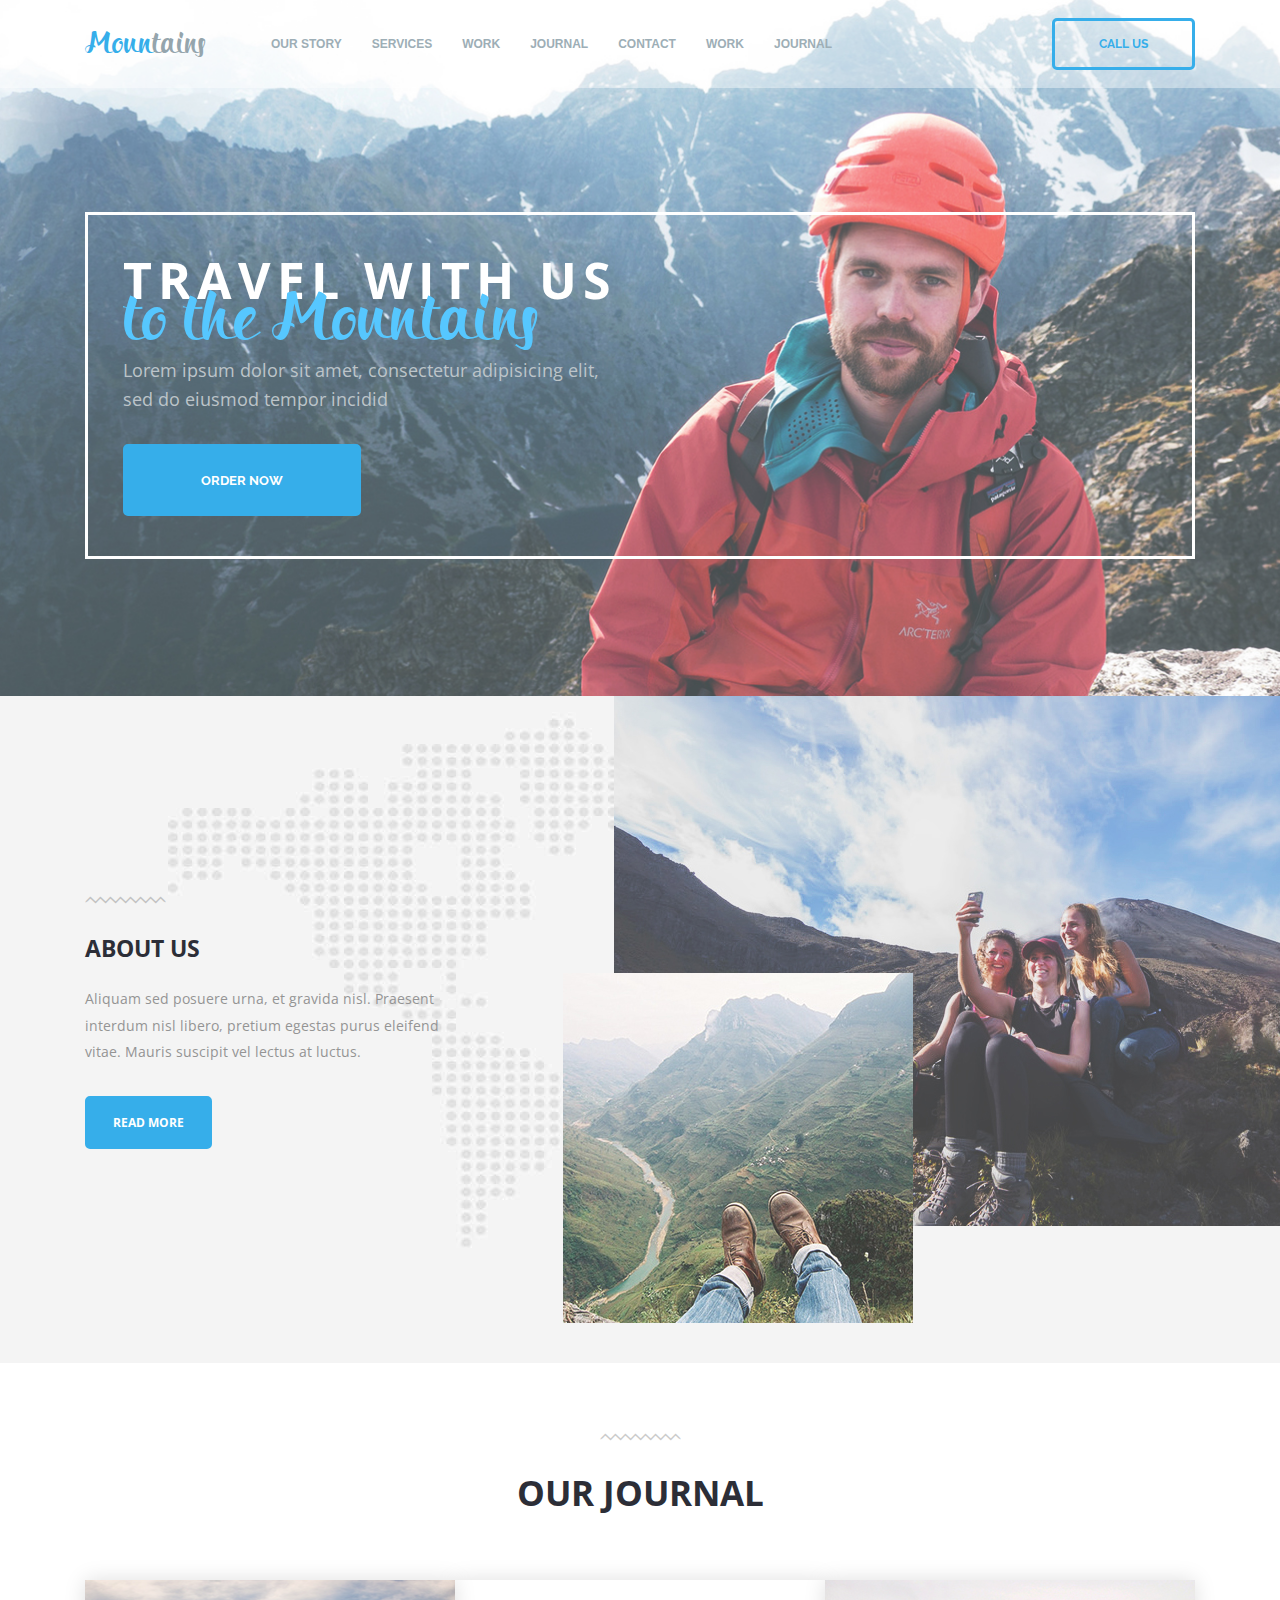
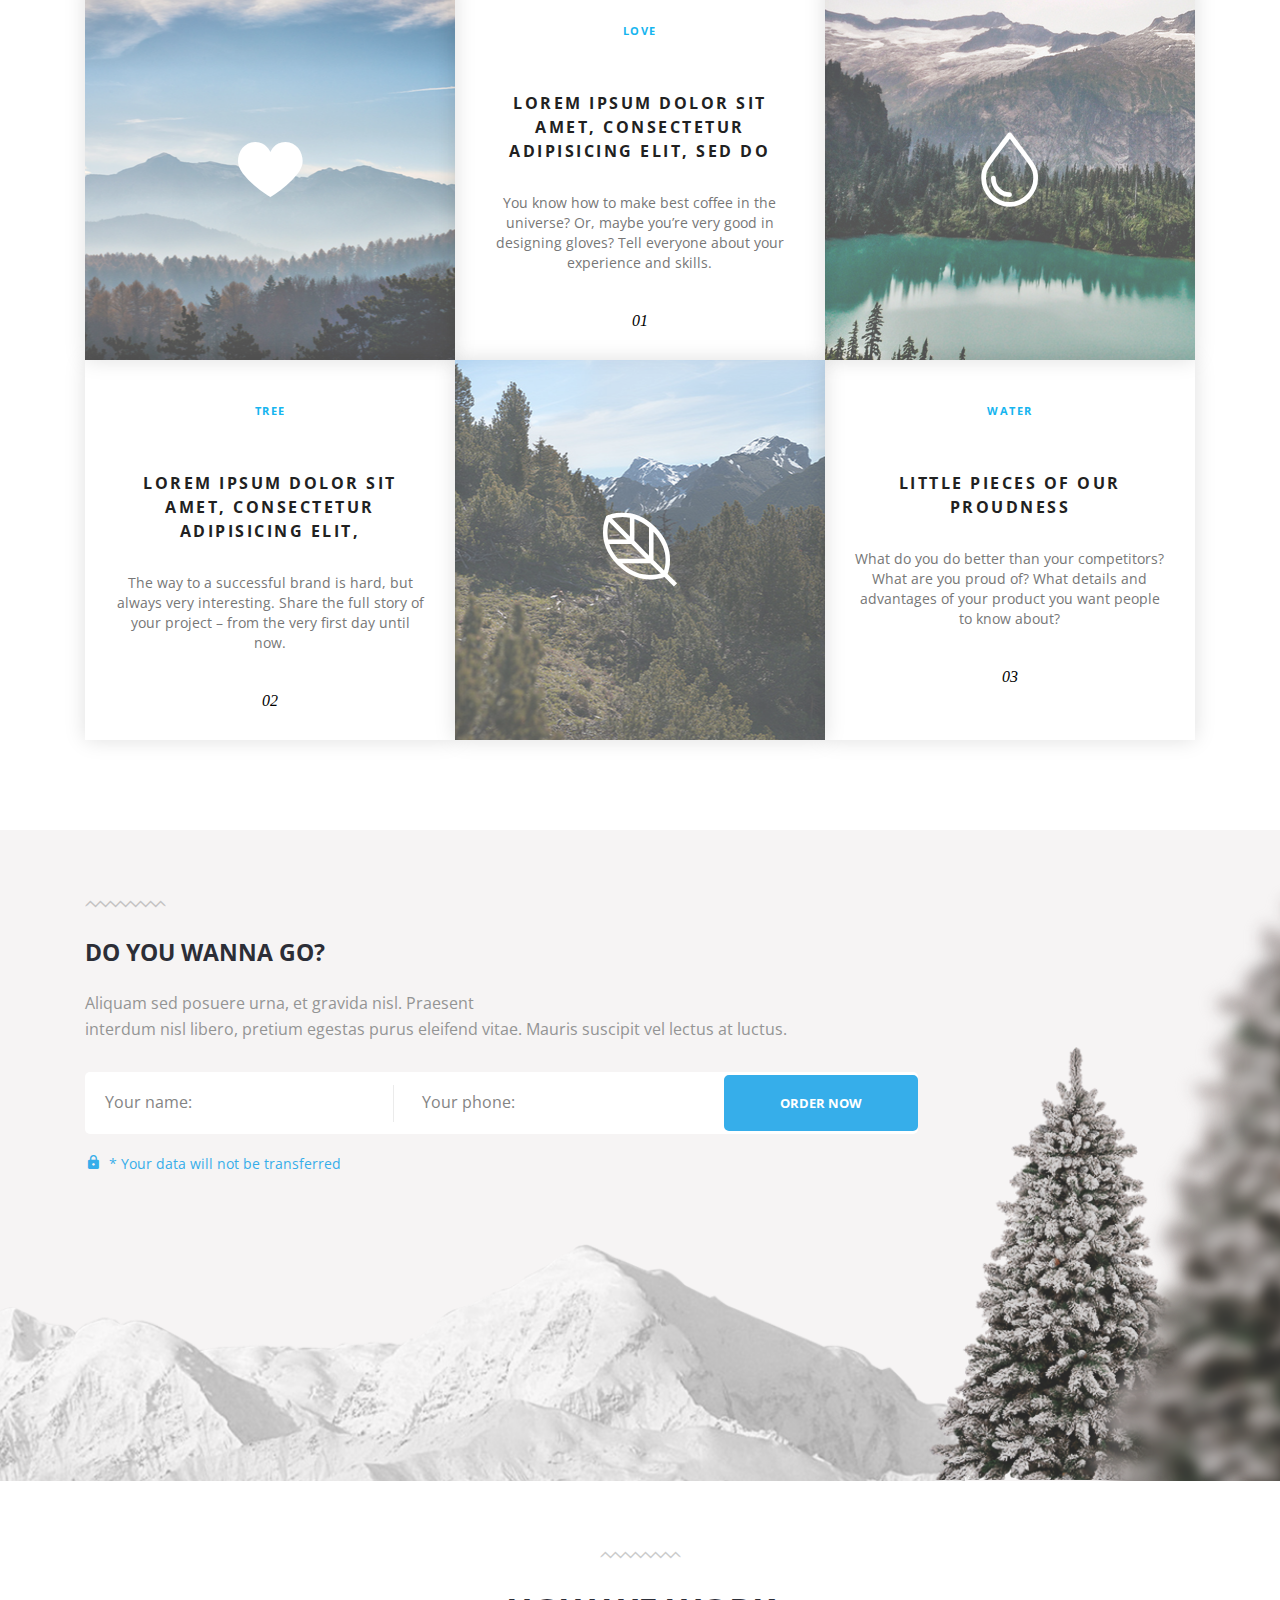
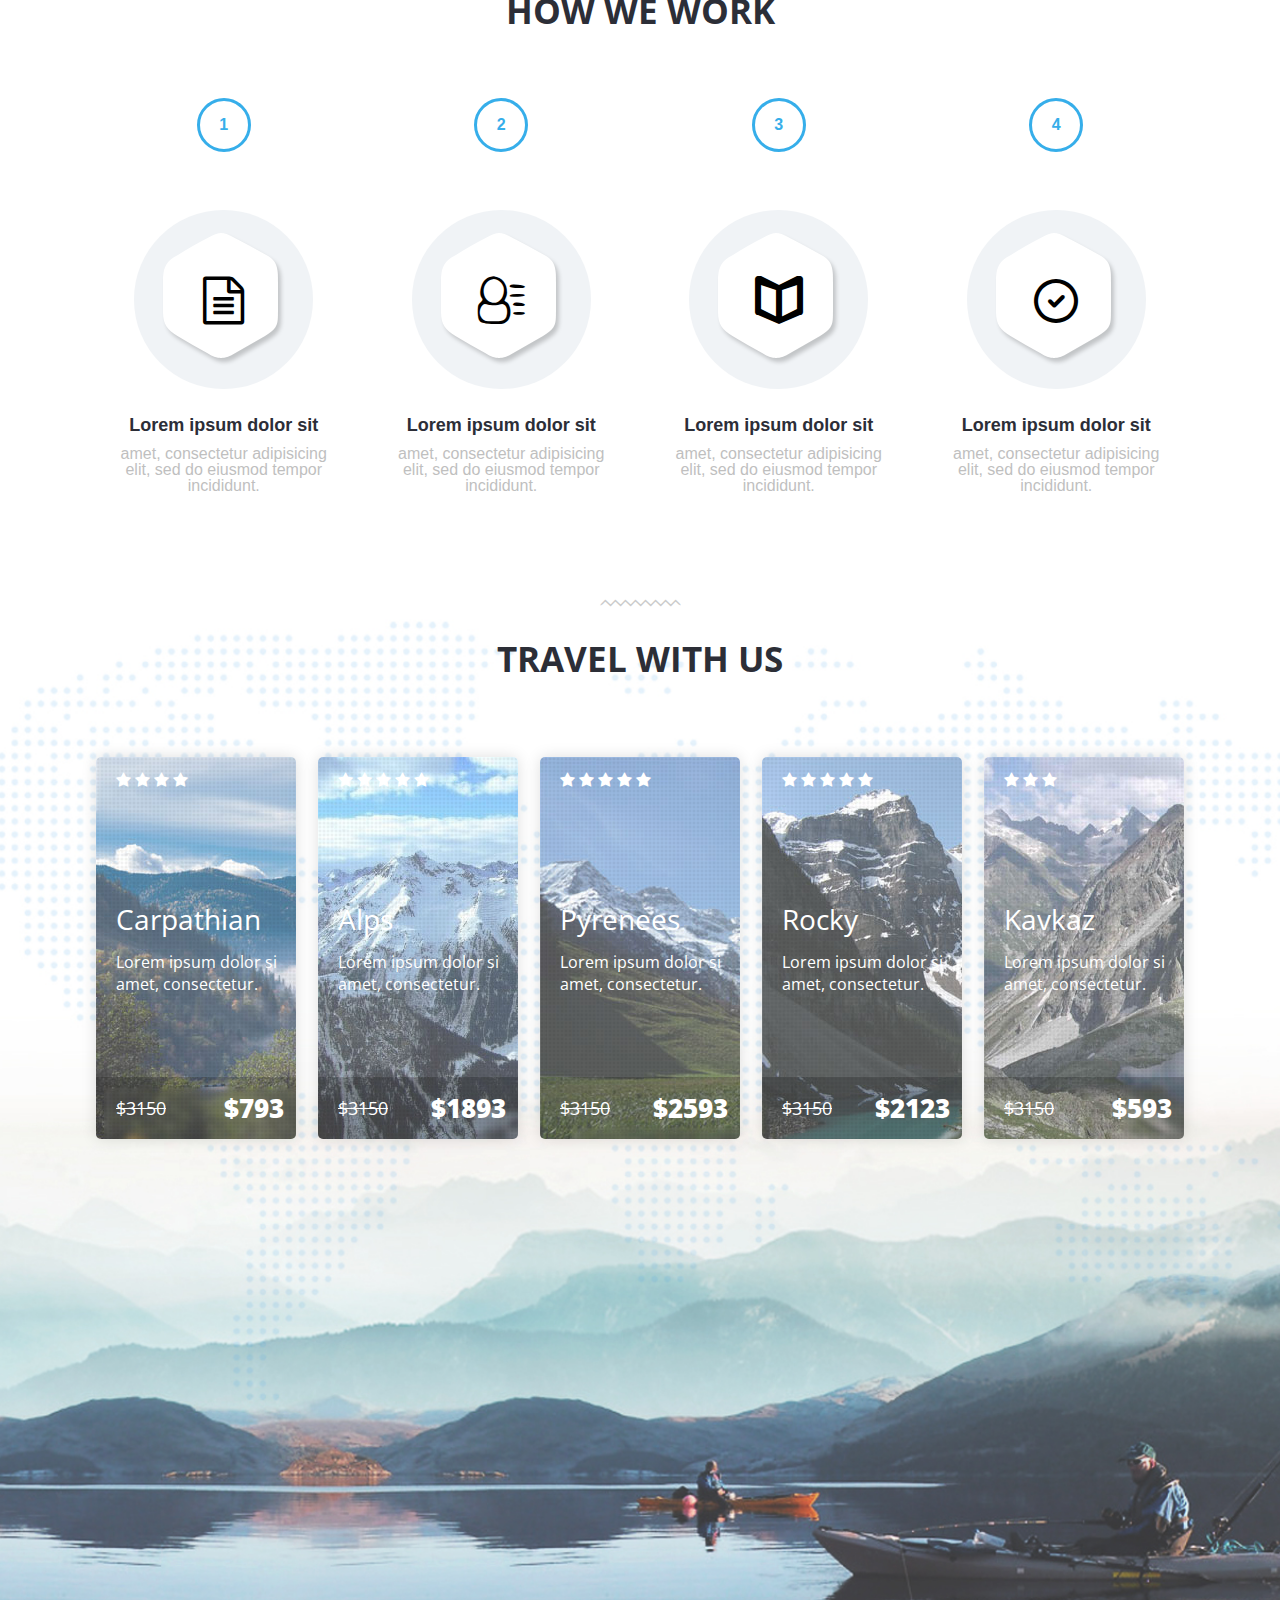
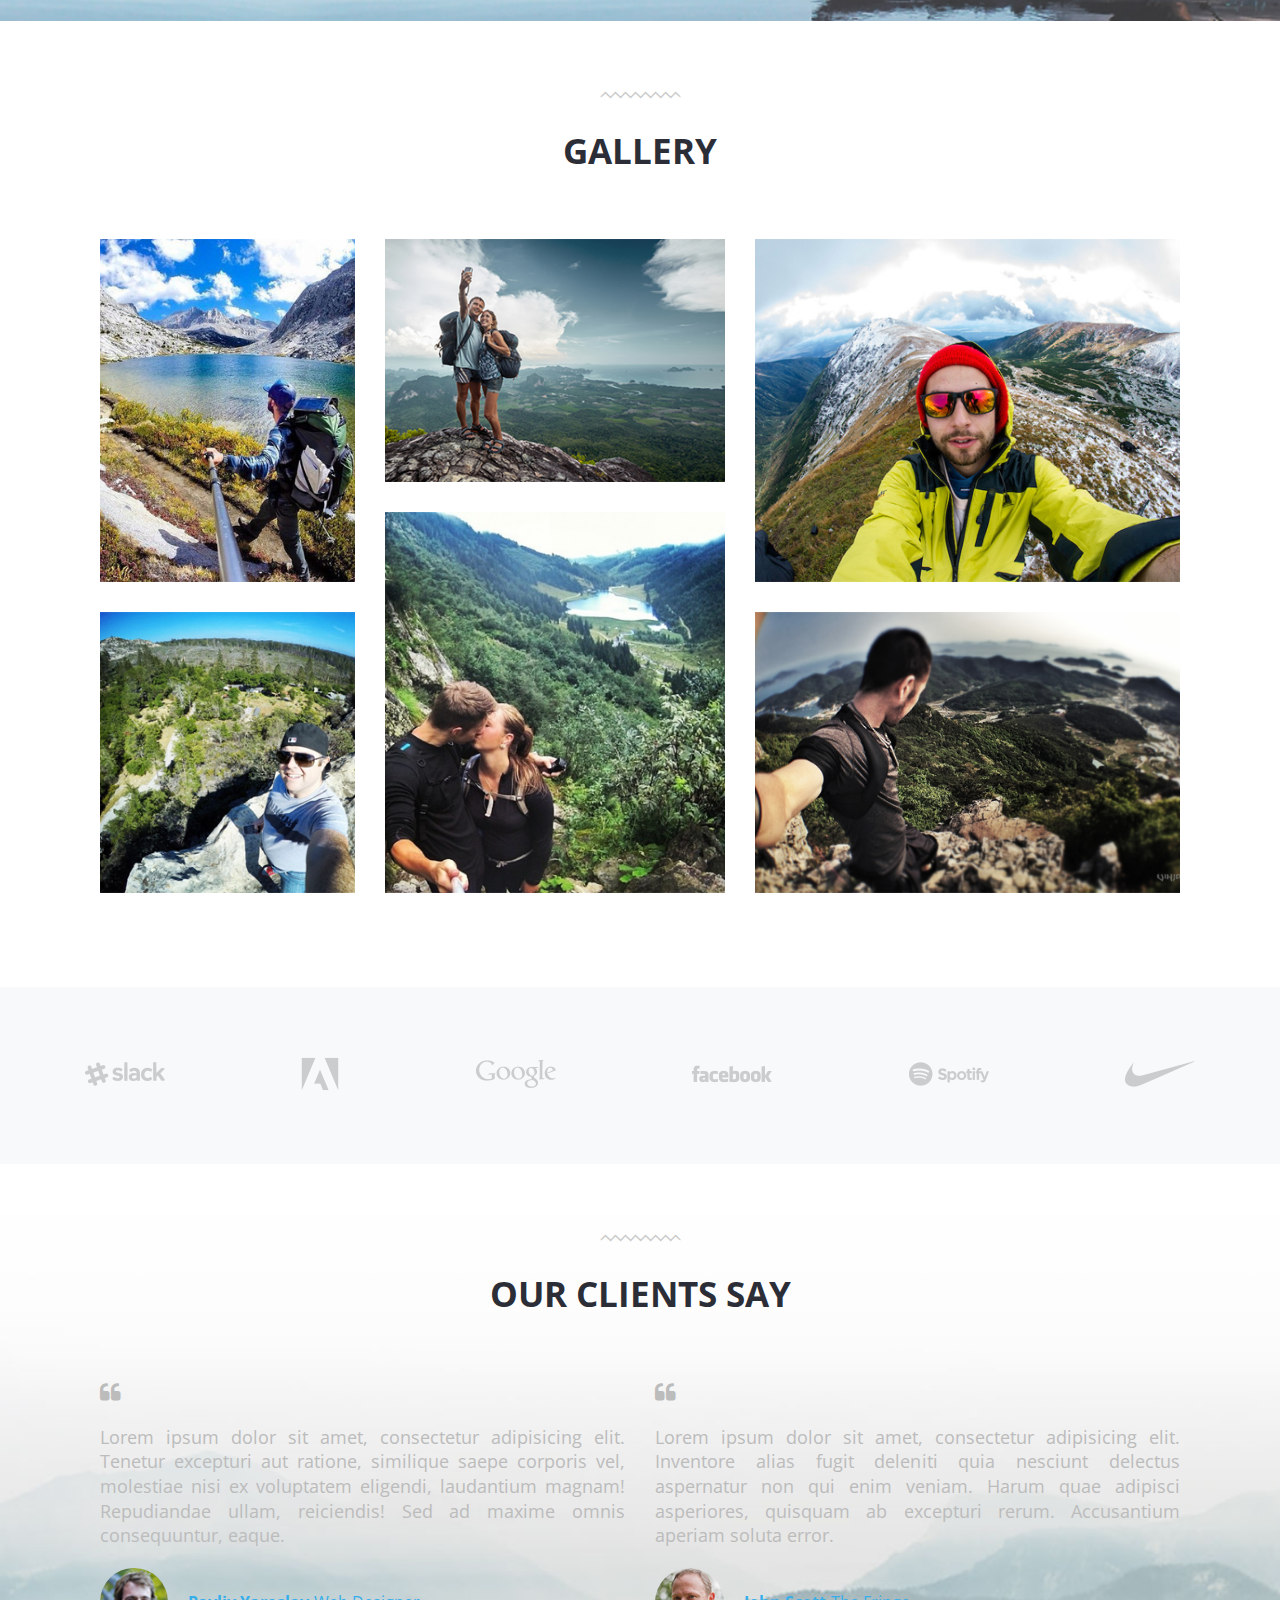
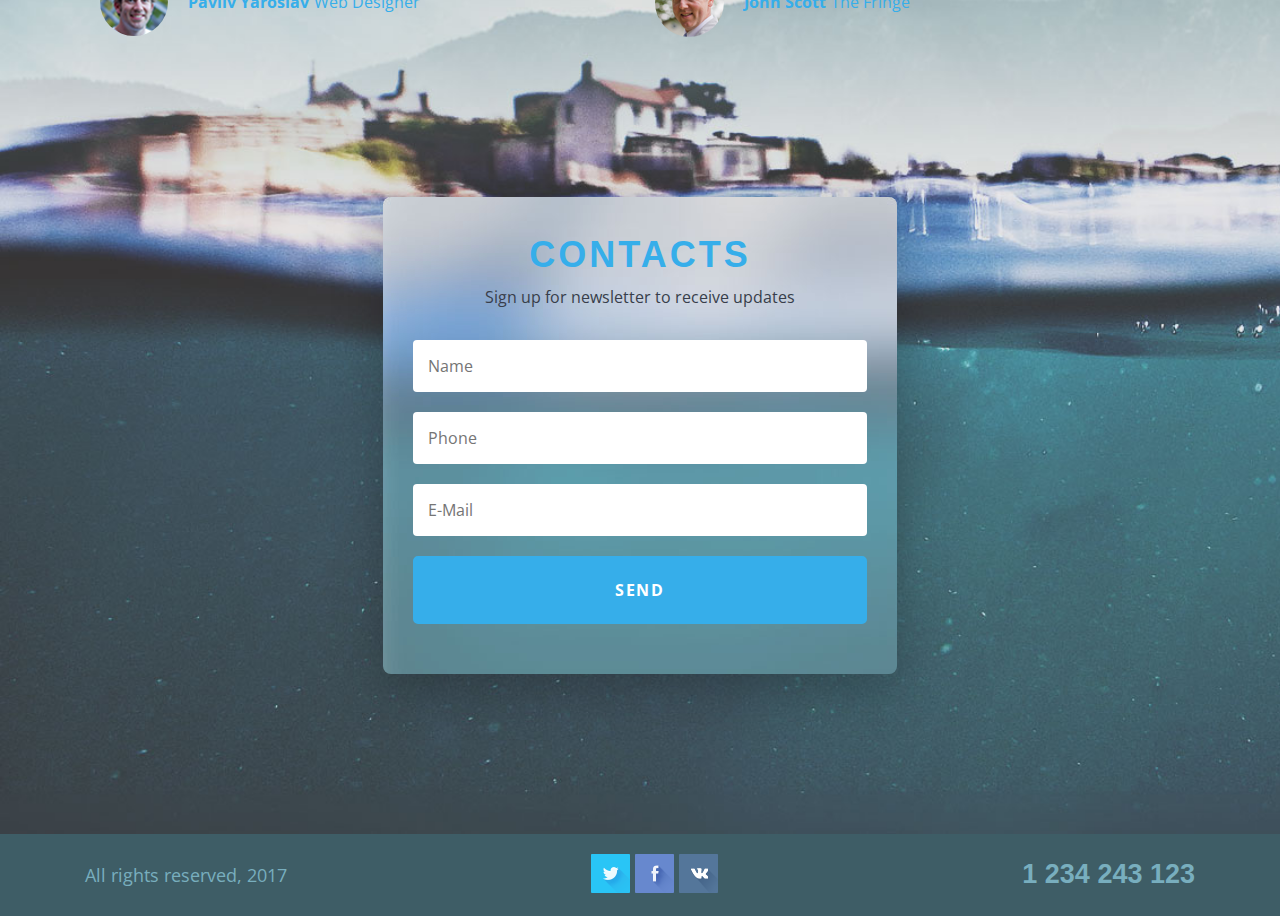
<file: mountains/index.html>
<!DOCTYPE html>
<html>
    <head>
        <meta charset="utf-8">
        <meta name="viewport" content="width=device-width, initial-scale=1">
        <link rel="stylesheet" href="reset.css" type="text/css">
        <link rel="stylesheet" href="assets/container/container.css" type="text/css">
        <link rel="stylesheet" href="assets/about/about.css" type="text/css">
        <link rel="stylesheet" href="assets/journal/journal.css" type="text/css">
        <link rel="stylesheet" href="assets/journal-card/journal-card.css" type="text/css">
        <link rel="stylesheet" href="assets/button/button.css" type="text/css">
        <link rel="stylesheet" href="assets/header/header.css" type="text/css">
        <link rel="stylesheet" href="assets/header-wrapper/header-wrapper.css" type="text/css">
        <link rel="stylesheet" href="assets/heading/heading.css" type="text/css">
        <link rel="stylesheet" href="assets/jumbotron/jumbotron.css" type="text/css">
        <link rel="stylesheet" href="assets/logo/logo.css" type="text/css">
        <link rel="stylesheet" href="assets/logos/logos.css" type="text/css">
        <link rel="stylesheet" href="assets/navigation/navigation.css" type="text/css">
        <link rel="stylesheet" href="assets/offer/offer.css" type="text/css">
        <link rel="stylesheet" href="assets/offer-form/offer-form.css" type="text/css">
        <link rel="stylesheet" href="assets/work-step/work-step.css" type="text/css">
        <link rel="stylesheet" href="assets/travel/travel.css" type="text/css">
        <link rel="stylesheet" href="assets/travel-card/travel-card.css" type="text/css">
        <link rel="stylesheet" href="assets/gallery/gallery.css" type="text/css">
        <link rel="stylesheet" href="assets/photo/photo.css" type="text/css">
        <link rel="stylesheet" href="assets/company-logo/company-logo.css" type="text/css">
        <link rel="stylesheet" href="assets/feedback/feedback.css" type="text/css">
        <link rel="stylesheet" href="assets/feedback-comment/feedback-comment.css" type="text/css">
        <link rel="stylesheet" href="assets/contacts/contacts.css" type="text/css">
        <link rel="stylesheet" href="assets/contacts-form/contacts-form.css" type="text/css">
        <link rel="stylesheet" href="assets/contacts-panel/contacts-panel.css" type="text/css">
        <link rel="stylesheet" href="assets/footer/footer.css" type="text/css">
        <link rel="stylesheet" href="assets/social-icons/social-icons.css" type="text/css">
        <link rel="stylesheet" href="assets/color-variables.css" type="text/css">
        <link rel="stylesheet" href="style.css" type="text/css">
        <link href="https://fonts.googleapis.com/css?family=Open+Sans:100,400,400i,600,800" rel="stylesheet">
        <link href="https://fonts.googleapis.com/css?family=Raleway" rel="stylesheet">
        <link href="fonts/fonts.css" rel="stylesheet" type="text/css">
        <title>Mountains Travel</title>
    </head>
    <body>
        <!-- start header  -->
        <header class="header">
            <div class="header_translucent">
                <div class="container">
                    <div class="header-wrapper">
                        <div class="header__logo">
                            <div class="logo">
                                <a href="#" class="logo__text">
                                    <span class="logo__text--first-half">Moun</span><span class="logo__text--second-half">tains</span>
                                </a>
                            </div>
                        </div>
                        <nav class="header__navigation">
                            <div class="navigation">
                                <ul class="navigation__list">
                                    <li class="navigation__list-item">
                                        <a href="#" class="navigation__link">
                                            <span class="navigation__text">Our story</span>
                                        </a>
                                    </li>
                                    <li class="navigation__list-item">
                                        <a href="#" class="navigation__link">
                                            <span class="navigation__text">Services</span>
                                        </a>
                                    </li>
                                    <li class="navigation__list-item">
                                        <a href="#" class="navigation__link">
                                            <span class="navigation__text">Work</span>
                                        </a>
                                    </li>
                                    <li class="navigation__list-item">
                                        <a href="#" class="navigation__link">
                                            <span class="navigation__text">Journal</span>
                                        </a>
                                    </li>
                                    <li class="navigation__list-item">
                                        <a href="#" class="navigation__link">
                                            <span class="navigation__text">Contact</span>
                                        </a>
                                    </li>
                                    <li class="navigation__list-item">
                                        <a href="#" class="navigation__link">
                                            <span class="navigation__text">Work</span>
                                        </a>
                                    </li>
                                    <li class="navigation__list-item">
                                        <a href="#" class="navigation__link">
                                            <span class="navigation__text">Journal</span>
                                        </a>
                                    </li>
                                </ul>
                            </div>
                            <button class="button navigation__button button_white" type="button" name="Call us">Call us</button>
                        </nav>
                    </div>
                </div>
            </div>
            <div class="container">
                <div class="header__jumbotron">
                    <div class="jumbotron">
                        <p class="jumbotron__title">
                            Travel with us
                        </p>
                        <p class="jumbotron__title_secondary">
                            to the Mountains
                        </p>
                        <p class="jumbotron__text">
                            Lorem ipsum dolor sit amet, consectetur adipisicing elit, sed do eiusmod tempor incidid
                        </p>
                        <button class="button jumbotron__button" type="button" name="Order now">Order now</button>
                    </div>
                </div>
            </div>
        </header>

        <!-- end header -->
        <main class="main">
            <section class="about">
                <div class="container ">
                    <div class="about-wrapper heading heading_small">
                        <span class="heading__icon icon-wave"></span>
                        <span class="heading__text heading__text_small">About us</span>

                        <p class="about__text">
                        Aliquam sed posuere urna, et gravida nisl. Praesent
                        interdum nisl libero, pretium egestas purus eleifend
                        vitae. Mauris suscipit vel lectus at luctus.
                        </p>
                        <button class="button about__button" type="button" name="Read more">Read more</button>
                    </div>
                </div>
                <img class="about__image_small" src="assets/about/images/about1.jpg" alt="about__image_small">
                <img class="about__image_large" src="assets/about/images/about2.jpg" alt="about__image_large">
            </section>
            <section class="journal">
                <div class="container heading">
                    <span class="heading__icon icon-wave"></span>
                    <span class="heading__text">Our journal</span>
                </div>
                <div class="container">
                    <div class="journal-cards">
                        <div class="journal-card journal-card_heart">
                            <span class="journal-card__icon icon-like"></span>
                        </div>
                        <div class="journal-card">
                            <div class="journal-card__text">
                                <p class="journal-card__name">
                                    Love
                                </p>
                                <p class="journal-card__title">
                                    Lorem ipsum dolor sit amet, consectetur adipisicing elit, sed do
                                </p>
                                <p class="journal-card__description">
                                    You know how to make best coffee in the universe? Or, maybe you’re very good in designing gloves? Tell everyone about your experience and skills.
                                </p>
                                <p class="journal-card__number">
                                    01
                                </p>
                            </div>
                        </div>
                        <div class="journal-card journal-card_droplet">
                            <span class="journal-card__icon icon-droplet"></span>
                        </div>
                        <div class="journal-card">
                            <div class="journal-card__text">
                                <p class="journal-card__name">
                                    Tree
                                </p>
                                <p class="journal-card__title">
                                    Lorem ipsum dolor sit amet, consectetur adipisicing elit,
                                </p>
                                <p class="journal-card__description">
                                    The way to a successful brand is hard, but always very interesting. Share the full story of your project – from the very first day until now.
                                </p>
                                <p class="journal-card__number">
                                    02
                                </p>
                            </div>
                        </div>
                        <div class="journal-card journal-card_leaf">
                            <span class="journal-card__icon icon-leaf"></span>
                        </div>
                        <div class="journal-card">
                            <div class="journal-card__text">
                                <p class="journal-card__name">
                                    Water
                                </p>
                                <p class="journal-card__title">
                                    Little pieces of our proudness
                                </p>
                                <p class="journal-card__description">
                                    What do you do better than your competitors? What are you proud of? What details and advantages of your product you want people to know about?
                                </p>
                                <p class="journal-card__number">
                                    03
                                </p>
                            </div>
                        </div>
                    </div>
                </div>
            </section>
            <!-- переименовать блоки БЭМ (походу щас неправильно) -->
            <section class="offer">
                <div class="container heading heading_small">
                    <span class="heading__icon icon-wave"></span>
                    <span class="heading__text heading__text_small">Do you wanna go?</span>
                </div>
                <div class="container">
                    <p class="offer__text">
                        Aliquam sed posuere urna, et gravida nisl. Praesent <br> interdum nisl libero, pretium egestas purus eleifend vitae. Mauris suscipit vel lectus at luctus.
                    </p>
                    <form class="offer-form" action="index.html" method="post">
                        <div class="offer-form__content">
                            <span class="offer-form__label">
                                Your name:
                            </span>
                            <input class="offer-form__input" type="text" name="name">
                        </div>
                        <div class="offer-form__content">
                            <span class="offer-form__label">
                                Your phone:
                            </span>
                            <input class="offer-form__input" type="phone" name="phone">
                        </div>
                        <button class="button offer-form__button" type="button" name="Order now">
                        Order now
                        </button>
                    </form>
                    <span class="offer__icon icon-lock"></span><span class="offer__warning">* Your data will not be transferred</span>
                </div>
            </section>
            <section class="work">
                <div class="container heading">
                    <span class="heading__icon icon-wave"></span>
                    <span class="heading__text">How we work</span>
                </div>
                <div class="container">
                    <div class="work-steps">
                        <div class="work-step">
                            <div class="work-step__number">1</div>
                            <!-- work-step__icon -->
                            <div class="work-step__icon">
                                <span class="icon-file"></span>
                            </div>
                            <div class="work-step__text">
                                <p class="work-step__text_primary">Lorem ipsum dolor sit</p>
                                <span class="work-step__text_secondary">amet, consectetur adipisicing elit, sed do eiusmod tempor incididunt.</span>
                            </div>
                        </div>
                        <div class="work-step">
                            <div class="work-step__number">2</div>
                            <!-- work-step__icon -->
                            <div class="work-step__icon">
                                <span class="icon-user"></span>
                            </div>
                            <div class="work-step__text">
                                <p class="work-step__text_primary">Lorem ipsum dolor sit</p>
                                <span class="work-step__text_secondary">amet, consectetur adipisicing elit, sed do eiusmod tempor incididunt.</span>
                            </div>
                        </div>
                        <div class="work-step">
                            <div class="work-step__number">3</div>
                            <!-- work-step__icon -->
                            <div class="work-step__icon">
                                <span class="icon-book"></span>
                            </div>
                            <div class="work-step__text">
                                <p class="work-step__text_primary">Lorem ipsum dolor sit</p>
                                <span class="work-step__text_secondary">amet, consectetur adipisicing elit, sed do eiusmod tempor incididunt.</span>
                            </div>
                        </div>
                        <div class="work-step">
                        <div class="work-step__number">4</div>
                        <!-- work-step__icon -->
                        <div class="work-step__icon">
                            <span class="icon-circle-check"></span>
                        </div>
                        <div class="work-step__text">
                            <p class="work-step__text_primary">Lorem ipsum dolor sit</p>
                            <span class="work-step__text_secondary">amet, consectetur adipisicing elit, sed do eiusmod tempor incididunt.</span>
                        </div>
                    </div>
                    </div>
                </div>
            </section>
            <section class="travel">
                <div class="container heading">
                    <span class="heading__icon icon-wave"></span>
                    <span class="heading__text">Travel with us</span>
                </div>
                <div class="container">
                    <div class="travel-cards">
                        <!-- TODO GRADIENT UZOR NA PIK4i  -->
                        <div class="travel-card travel-card_carpathian">
                            <span class="travel-card__stars icon-4stars"></span>
                            <div class="travel-card__title">
                                Carpathian
                            </div>
                            <div class="travel-card__description">
                                Lorem ipsum dolor si amet, consectetur.
                            </div>
                            <div class="travel-card__prices">
                                <span class="travel-card__price_striked">$3150</span>
                                <span class="travel-card__price">$793</span>
                            </div>
                        </div>
                        <div class="travel-card travel-card_alps">
                            <span class="travel-card__stars icon-5stars"></span>
                            <div class="travel-card__title">
                                Alps
                            </div>
                            <div class="travel-card__description">
                                Lorem ipsum dolor si amet, consectetur.
                            </div>
                            <div class="travel-card__prices">
                                <span class="travel-card__price_striked">$3150</span>
                                <span class="travel-card__price">$1893</span>
                            </div>
                        </div>
                        <div class="travel-card travel-card_pyrenees">
                            <span class="travel-card__stars icon-5stars"></span>
                            <div class="travel-card__title">
                                Pyrenees
                            </div>
                            <div class="travel-card__description">
                                Lorem ipsum dolor si amet, consectetur.
                            </div>
                            <div class="travel-card__prices">
                                <span class="travel-card__price_striked">$3150</span>
                                <span class="travel-card__price">$2593</span>
                            </div>
                        </div>
                        <div class="travel-card travel-card_rocky">
                            <span class="travel-card__stars icon-5stars"></span>
                            <div class="travel-card__title">
                                Rocky
                            </div>
                            <div class="travel-card__description">
                                Lorem ipsum dolor si amet, consectetur.
                            </div>
                            <div class="travel-card__prices">
                                <span class="travel-card__price_striked">$3150</span>
                                <span class="travel-card__price">$2123</span>
                            </div>
                        </div>
                        <div class="travel-card travel-card_kavkaz">
                            <span class="travel-card__stars icon-3stars"></span>
                            <div class="travel-card__title">
                                Kavkaz
                            </div>
                            <div class="travel-card__description">
                                Lorem ipsum dolor si amet, consectetur.
                            </div>
                            <div class="travel-card__prices">
                                <span class="travel-card__price_striked">$3150</span>
                                <span class="travel-card__price">$593</span>
                            </div>
                        </div>
                    </div>
                </div>
            </section>
            <section class="gallery">
                <!-- <div class="gallery-container"> -->
                <div class="container heading">
                    <span class="heading__icon icon-wave"></span>
                    <span class="heading__text">Gallery</span>
                </div>
                <div class="container">
                    <!-- 25% 33.333% 41.666667% -->
                    <!-- rename class -->
                    <div class="gallery-container">
                        <div class="gallery__item">
                            <div class="photo photo_1"></div>
                            <div class="photo photo_2"></div>
                        </div>
                        <div class="gallery__item gallery__item--md">
                            <div class="photo photo_3"></div>
                            <div class="photo photo_4"></div>
                        </div>
                        <div class="gallery__item gallery__item--lg">
                            <div class="photo photo_5"></div>
                            <div class="photo photo_6"></div>
                        </div>
                    </div>
                </div>
            </section>
            <section class="logos">
                <div class="container">
                  <div class="company-logos">
                    <div class="company-logo">
                      <img class="company-logo__img" src="assets/company-logo/images/slack.png" alt="slack">
                    </div>
                    <div class="company-logo">
                      <img class="company-logo__img" src="assets/company-logo/images/adobe.png" alt="adobe">
                    </div>
                    <div class="company-logo">
                      <img class="company-logo__img" src="assets/company-logo/images/google.png" alt="google">
                    </div>
                    <div class="company-logo">
                      <img class="company-logo__img" src="assets/company-logo/images/facebook.png" alt="facebook">
                    </div>
                    <div class="company-logo">
                      <img class="company-logo__img" src="assets/company-logo/images/spotify.png" alt="spotify">
                    </div>
                    <div class="company-logo">
                      <img class="company-logo__img" src="assets/company-logo/images/nike.png" alt="nike">
                    </div>
                  </div>
                </div>
            </section>
            <section class="feedback">
                <div class="container heading">
                    <span class="heading__icon icon-wave"></span>
                    <span class="heading__text">Our clients say</span>
                </div>
                <div class="container">
                  <div class="feedback-comments">
                    <div class="feedback-comment">
                      <span class="feedback-comment__icon icon-quote"></span>
                      <p class="feedback-comment__content">
                        Lorem ipsum dolor sit amet, consectetur adipisicing elit. Tenetur excepturi aut ratione, similique saepe corporis vel, molestiae nisi ex voluptatem eligendi, laudantium magnam! Repudiandae ullam, reiciendis! Sed ad maxime omnis consequuntur, eaque.
                      </p>
                      <div class="feedback-comment__client">
                        <img class="feedback-comment__client-photo" src="assets/feedback-comment/images/dude1.png">
                        <span class="feedback-comment__client-name">Pavliv Yaroslav</span>
                        <span class="feedback-comment__client-job">Web Designer</span>
                      </div>
                    </div>
                    <div class="feedback-comment">
                      <span class="feedback-comment__icon icon-quote"></span>
                      <p class="feedback-comment__content">
                        Lorem ipsum dolor sit amet, consectetur adipisicing elit. Inventore alias fugit deleniti quia nesciunt delectus aspernatur non qui enim veniam. Harum quae adipisci asperiores, quisquam ab excepturi rerum. Accusantium aperiam soluta error.
                      </p>
                      <div class="feedback-comment__client">
                        <img class="feedback-comment__client-photo" src="assets/feedback-comment/images/dude2.png">
                        <span class="feedback-comment__client-name">John Scott</span>
                        <span class="feedback-comment__client-job">The Fringe</span>
                      </div>
                    </div>
                  </div>
                </div>
                <div class="container">
                    <div class="contacts-panel-wrapper">
                        <div class="contacts-panel">
                            <span class="contacts-panel__title">Contacts</span>
                            <br>
                            <span class="contacts-panel__text">Sign up for newsletter to receive updates</span>
                            <form class="contacts-form" action="index.html" method="post">
                                <input class="contacts-form__input" type="text" name="name" placeholder="Name">
                                <input class="contacts-form__input" type="phone" name="phone" placeholder="Phone">
                                <input class="contacts-form__input" type="email" name="email" placeholder="E-Mail">
                                <button class="button contacts-form__button" type="button" name="Send">Send</button>
                            </form>
                        </div>
                    </div>
                </div>
            </section>
        </main>
        <!-- start footer -->
        <footer class="footer">
            <div class="container">
              <div class="footer-items">
                <div class="footer__rights">
                  All rights reserved, 2017
                </div>
                <div class="social-icons">
                  <a href="#" class="social-icons__twitter"><img src="assets/social-icons/images/twitter.png" alt="twitter"></a>
                  <a href="#" class="social-icons__facebook"><img src="assets/social-icons/images/facebook.png" alt="facebook"></a>
                  <a href="#" class="social-icons__vk"><img src="assets/social-icons/images/vk.png" alt="vk"></a>
                </div>
                <div class="footer__phone">
                  1 234 243 123
                </div>
              </div>
            </div>
        </footer>
        <!-- end footer -->
    </body>
</html>
</file>
<file: mountains/assets/container/container.css>
.container {
    box-sizing: border-box;
    width: 1140px;
    margin-right: auto;
    margin-left: auto;
    padding: 0 15px;
}

@media all and (max-width: 1170px) {
    .container {
        width: 100%;
    }
}
</file>
<file: mountains/assets/about/about.css>
.about {
    position: relative;

    overflow: hidden;

    box-sizing: border-box;
    min-height: 667px;
    padding-top: 130px;

    background: url(images/about-bg.jpg) center 15% no-repeat;
    background-color: var(--about-bg);
}

.about__text {
    font-family: 'Open Sans', sans-serif;
    font-size: 0.9rem;
    line-height: 1.85;

    margin-bottom: 30px;

    text-align: left;

    color: var(--about-text);
}

.about__button {
    font-size: 12px;

    padding: 15px 25px;
}

.about__image_small {
    position: absolute;
    z-index: 1;
    bottom: 40px;
    left: 44%;
}

.about__image_large {
    position: absolute;
    top: -6%;
    left: 48%;
}
.about-wrapper {
    width: 33%;
}

@media all and (max-width: 900px) {
    .about {
        background: url(images/about-bg.jpg) no-repeat;
    }
    .about-wrapper {
        width: 80%;
    }
    .about__image_large {
        display: none;
    }
    .about__image_small {
        display: none;
    }
}
</file>
<file: mountains/assets/journal/journal.css>
.journal-cards {
    display: flex;

    align-items: center;
    flex-flow: row wrap;
    justify-content: center;
}
</file>
<file: mountains/assets/journal-card/journal-card.css>
.journal-card {
    position: relative;

    display: flex;
    flex-direction: column;

    width: 33.33333%;
    height: 380px;

    text-align: center;

    box-shadow: 0 0 20px var(--card-shadow);
}
.journal-card__text {
    font-family: 'Open Sans', sans-serif;

    padding: 45px 30px;
}
.journal-card__icon {
    font-size: 74px;

    color: var(--card-icon);
}

.journal-card__name {
    font-size: 11px;
    font-weight: bold;

    margin-bottom: 55px;

    letter-spacing: 1.5px;
    text-transform: uppercase;

    color: var(--card-name);
}

.journal-card__title {
    font-size: 1rem;
    font-weight: bold;
    line-height: 1.5;

    margin-bottom: 30px;

    letter-spacing: 2.5px;
    text-transform: uppercase;

    color: var(--card-title);
}
.journal-card__description {
    font-size: 14px;
    line-height: 1.43;

    margin-bottom: 40px;

    color: var(--card-description);
}

.journal-card__number {
    font-family: 'Times New Roman', sans-serif;
    font-style: italic;
}
.journal-card_heart {
    background: url(images/journal.png) center center no-repeat;

    justify-content: center;
}
.journal-card_droplet {
    background: url(images/journal2.png) center center no-repeat;

    justify-content: center;
}
.journal-card_leaf {
    background: url(images/journal3.png) center center no-repeat;

    justify-content: center;
}

@media all and (max-width: 1000px) {
    .journal-card {
        width: 380px;
    }
}

@media all and (max-width: 380px) {
    .journal-card {
        justify-content: center;
    }
    .journal-card__text {
        padding: 30px;
    }

    .journal-card__name {
        margin-bottom: 10px;
    }
    .journal-card__title {
        font-size: 0.875rem;
        line-height: 1;
    }
}
</file>
<file: mountains/assets/button/button.css>
.button {
    font-family: 'Open Sans', sans-serif;
    font-weight: bold;

    cursor: pointer;
    text-transform: uppercase;

    color: var(--button-text);
    border: 3px solid var(--button-color);
    border-radius: 5px;
    background-color: var(--button-color);
}

.button_white {
    font-family: 'Raleway', sans-serif;

    color: var(--button-color);
    background-color: transparent;
}

.button:hover {
    box-shadow: black 0 0 7px;
}
</file>
<file: mountains/assets/header/header.css>
.header {
    min-height: 696px;

    background: url(images/header.jpg) center center no-repeat;
    background-size: cover;
}
.header__logo {
    display: flex;

    align-items: center;
}

.header__navigation {
    display: flex;
    flex: 1 auto;

    align-items: center;
    justify-content: space-between;
}

.header__jumbotron {
    flex: 1 1 auto;

    margin-top: 124px;

    border: solid var(--jumbotron-border) 3px;
}
.header_translucent {
    width: 100%;

    background: var(--header-translucent);
}

@media all and (max-width: 1000px) {
    .header__jumbotron {
        border: none;
    }
}
</file>
<file: mountains/assets/header-wrapper/header-wrapper.css>
.header-wrapper {
    display: flex;

    align-items: center;
}
</file>
<file: mountains/assets/heading/heading.css>
.heading {
    display: flex;
    flex-direction: column;

    align-items: center;
    justify-content: center;
}

.heading_small {
    align-items: flex-start;
}

.heading__icon {
    font-size: 7px;

    margin-top: 70px;
    margin-bottom: 35px;

    opacity: 0.2;
}

.heading__text {
    font-family: 'Open Sans', sans-serif;
    font-size: 2.2rem;
    font-weight: bold;

    margin-bottom: 70px;

    text-transform: uppercase;

    color: var(--heading-text);
}

.heading__text_small {
    font-size: 1.43rem;

    margin-bottom: 25px;
}

@media all and (max-width: 600px) {
    .heading__text {
        font-size: 1.875rem;
    }

    .heading__text_small {
        font-size: 1.25rem;
    }
}
</file>
<file: mountains/assets/jumbotron/jumbotron.css>
.jumbotron {
    width: 45%;
    padding-top: 40px;
    padding-bottom: 40px;
    padding-left: 35px;
}

.jumbotron__text {
    font-family: 'Open Sans', sans-serif;
    font-size: 1.125rem;
    line-height: 1.6;

    margin-top: -15px;
    margin-bottom: 30px;

    color: var(--jumbotron-text);
}

.jumbotron__title {
    font-family: 'Open Sans', sans-serif;
    font-size: 3.125rem;
    font-weight: bolder;

    letter-spacing: 6px;
    text-transform: uppercase;

    color: var(--jumbotron-title);
}

.jumbotron__title_secondary {
    font-family: 'Bringin', sans-serif;
    font-size: 4.125rem;

    position: relative;
    top: -18px;

    color: var(--jumbotron-title-secondary);
}

.jumbotron__button {
    font-family: 'Raleway', sans-serif;

    padding: 25px 75px;
}

@media all and (max-width: 640px) {
    .jumbotron {
        width: 80%;
    }
    .jumbotron__title {
        font-size: 2.7rem;
    }
    .jumbotron__title_secondary {
        font-size: 3.1rem;
    }
    .jumbotron__text {
        width: 80%;
    }
    .jumbotron__button {
        padding: 25px 60px;
    }
}
</file>
<file: mountains/assets/logo/logo.css>
.logo {
    margin-right: 50px;
}

.logo__text {
    font-family: 'Bringin',sans-serif;
    font-size: 1.9rem;

    text-align: center;
    text-decoration: none;
}

.logo__text--first-half {
    color: var(--first-half);
}

.logo__text--second-half {
    color: var(--second-half);
}

.logo__text:hover {
    font-size: 2rem;
}

@media all and (max-width: 1170px) {
    .logo {
        margin-right: 0;
    }
}
</file>
<file: mountains/assets/logos/logos.css>
.logos {
    background-color: var(--bg-color);
}
</file>
<file: mountains/assets/navigation/navigation.css>
.navigation__list {
    display: flex;
}

.navigation__list-item {
    font-size: 12px;

    padding: 38px 15px;

    cursor: pointer;
}

.navigation__link {
    text-decoration: none;
}

.navigation__text {
    font-family: 'Open Sans Bold', sans-serif;
    /*font-size: 12px;*/
    font-weight: bold;

    text-transform: uppercase;

    color: var(--nav-text);
}

.navigation__button {
    font-size: 12px;

    padding: 16px 44px;

    align-self: center;
}

.navigation__list-item:hover {
    font-size: 14px;

    box-shadow: 0 0 2px 0 var(--list-item-shadow);
}

.navigation__button:hover {
    color: var(--button-text);
    background-color: var(--button-color);
}

@media all and (max-width: 900px) {
    .navigation__list {
        flex-flow: row wrap;
    }
    .navigation__list-item {
        font-size: 10px;

        padding: 5px;
    }
    .navigation__button {
        padding: 10px 12px;

        border: 1px solid var(--button-color);
    }
    .navigation__list-item:hover {
        font-size: 12px;

        box-shadow: none;
    }
}
</file>
<file: mountains/assets/offer/offer.css>
.offer {
    min-height: 651px;
    margin-top: 90px;

    background: url(images/mountains.png) center center no-repeat;
    background-color: var(--offer-bg);
    background-size: cover;
}

.offer__text {
    font-family: 'Open Sans', sans-serif;
    font-size: 1rem;
    line-height: 1.625;

    color: var(--offer-text);
}

.offer__warning {
    font-family: 'Open Sans', sans-serif;
    font-size: 0.875rem;

    color: var(--offer-warning);
}
.offer__icon {
    margin-right: 8px;

    color: var(--offer-warning);
}
</file>
<file: mountains/assets/offer-form/offer-form.css>
.offer-form {
    display: flex;

    width: 75%;
    height: 62px;
    margin-top: 30px;
    margin-bottom: 20px;

    border-radius: 5px;
    background: var(--form-bg);

    align-items: center;
    justify-content: space-between;
}

.offer-form__label {
    font-family: 'Open Sans', sans-serif;
    font-size: 1rem;
    line-height: 1.2;

    padding: 0 20px;

    white-space: nowrap;

    color: var(--label);
}
.offer-form__content {
    display: flex;

    align-items: center;
}
.offer-form__input {
    flex: 1;

    height: 35px;

    border: none;
    border-radius: 5px;
}

.offer-form__button {
    padding: 16px 53px;

    white-space: nowrap;
}

.offer-form__content:first-of-type {
    border-right: 1px solid var(--input-border);
}

@media all and (max-width: 1100px) {
    .offer-form {
        flex-direction: column;

        width: 100%;
        height: 100%;

        background: none;

        align-items: stretch;
    }
    .offer-form__content {
        margin-bottom: 10px;

        border-radius: 5px;
        background: var(--form-bg);
    }
    .offer-form__content:first-of-type {
        border: none;
    }
}

@media all and (max-width: 640px) {
    .offer-form__label {
        font-size: 0.9em;
    }
}
</file>
<file: mountains/assets/work-step/work-step.css>
.work-steps {
    display: flex;

    margin-bottom: 35px;
}

.work-step {
    display: flex;
    flex-direction: column;

    margin: 0 30px;

    text-align: center;

    align-items: center;
    justify-content: center;
}

.work-step__number {
    font-family: Roboto, sans-serif;
    font-size: 1rem;
    font-weight: bold;
    line-height: 3rem;

    width: 3rem;
    height: 3rem;

    color: var(--blue);
    border: 3px solid var(--blue);
    border-radius: 50%;
}

.work-step__icon {
    font-size: 3rem;

    display: flex;

    width: 179px;
    height: 179px;
    margin: 58px 0 25px 0;

    border-radius: 50%;
    background: url(images/polygon.png) center center no-repeat;
    background-color: var(--hexagon-bg);

    align-items: center;
    justify-content: center;
}

.work-step__text {
    font-family: 'Roboto', sans-serif;
}

.work-step__text_primary {
    font-size: 18px;
    font-weight: bold;
    line-height: 1.333;

    margin-bottom: 8px;

    color: var(--text-primary);
}

.work-step__text_secondary {
    color: var(--text-secondary);
}

@media all and (max-width: 1020px) {
    .work-steps {
        flex-flow: row wrap;
        justify-content: space-around;
    }
    .work-step {
        margin-bottom: 10px;
    }
}
</file>
<file: mountains/assets/travel/travel.css>
.travel {
    min-height: 1092px;

    background: url(images/sect-travel-bg.jpg) center 65px no-repeat;
    background-size: cover;;
}
</file>
<file: mountains/assets/travel-card/travel-card.css>
.travel-cards {
    display: flex;

    flex-flow: row wrap;
    justify-content: space-around;
}

.travel-card {
    font-family: 'Open Sans', sans-serif;

    position: relative;

    display: flex;
    flex-direction: column;

    box-sizing: border-box;
    width: 200px;
    height: 382px;
    margin: 10px;
    padding: 15px 12px 0 20px;

    color: var(--card-text);
    border-radius: 5px;
    box-shadow: 0 0 15px var(--card-shadow);
}
.travel-card__title {
    font-size: 1.75rem;
    line-height: 2.25;

    margin-top: 100px;
}

.travel-card__description {
    font-size: 1rem;
    line-height: 1.375;
}
.travel-card__prices:before {
    position: absolute;
    z-index: -1;
    right: 0;
    left: 0;

    height: 62px;

    content: '';

    border-bottom-right-radius: 5px;
    border-bottom-left-radius: 5px;
    background: rgba(0,0,0,0.2);
}
.travel-card__prices {
    z-index: 0;

    display: flex;

    height: 62px;
    margin-top: auto;

    align-items: center;
    justify-content: space-between;
}

.travel-card__price {
    font-size: 26px;
    font-weight: 800;

    text-align: right;
}

.travel-card__price_striked {
    font-size: 18px;
    font-weight: 400;

    text-decoration: line-through;
}

.travel-card__stars {
    letter-spacing: 4px;
}

.travel-card_carpathian {
    background: radial-gradient(circle, rgba(0,0,0,0.08) 0px, rgba(0,0,0,0) 2px), url(images/carpathian.jpg) no-repeat;
    background-size: 4px 4px, auto auto;
}

.travel-card_alps {
    background: radial-gradient(circle, rgba(0,0,0,0.08) 0px, rgba(0,0,0,0) 2px), url(images/alps.jpg) no-repeat;
    background-size: 4px 4px, auto auto;
}

.travel-card_pyrenees {
    background: radial-gradient(circle, rgba(0,0,0,0.08) 0px, rgba(0,0,0,0) 2px), url(images/pyrenees.jpg) no-repeat;
    background-size: 4px 4px, auto auto;
}

.travel-card_rocky {
    background: radial-gradient(circle, rgba(0,0,0,0.08) 0px, rgba(0,0,0,0) 2px), url(images/rocky.jpg) no-repeat;
    background-size: 4px 4px, auto auto;
}

.travel-card_kavkaz {
    background: radial-gradient(circle, rgba(0,0,0,0.08) 0px, rgba(0,0,0,0) 2px), url(images/kavkaz.jpg) no-repeat;
    background-size: 4px 4px, auto auto;
}
</file>
<file: mountains/assets/gallery/gallery.css>
.gallery {
    margin-bottom: 64px;
}

.gallery-container {
    display: flex;

    justify-content: space-between;
}
.gallery__item {
    display: flex;

    width: 25%;
    padding: 0 15px;

    flex-flow: column wrap;
}
.gallery__item--lg {
    width: 41.666667%;
}

.gallery__item--md {
    width: 33.33333%;
}

@media all and (max-width: 640px) {
    .gallery-container {
        flex-flow: column;
    }
    .gallery__item {
        width: 100%;
    }
}
</file>
<file: mountains/assets/photo/photo.css>
.photo {
    margin-bottom: 30px;

    background: center center no-repeat;
    background-size: cover;
}

.photo_1 {
    height: 343px;

    background-image: url(images/gallery1.png);
}

.photo_2 {
    height: 281px;

    background-image: url(images/gallery2.png);
}

.photo_3 {
    height: 243px;

    background-image: url(images/gallery3.png);
}

.photo_4 {
    height: 381px;

    background-image: url(images/gallery4.png);
}

.photo_5 {
    height: 343px;

    background-image: url(images/gallery5.png);
}

.photo_6 {
    height: 281px;

    background-image: url(images/gallery6.png);
}

@media all and (max-width: 640px) {
    .photo_1,
    .photo_2,
    .photo_3,
    .photo_4,
    .photo_5,
    .photo_6 {
        height: 281px;
    }
}
</file>
<file: mountains/assets/company-logo/company-logo.css>
.company-logos {
    display: flex;

    align-items: center;
    justify-content: space-between;
}


.company-logo__img {
    margin: 70px 0;
}

@media all and (max-width: 640px) {
    .company-logos {
        flex-wrap: wrap;
    }
    .company-logo__img {
        margin: 20px 0;
    }
    .company-logo {
        width: 33.33%;

        text-align: center;
    }
}
</file>
<file: mountains/assets/feedback/feedback.css>
.feedback {
    background: url(images/feedback.jpg) no-repeat;
    background-size: cover;
}
</file>
<file: mountains/assets/feedback-comment/feedback-comment.css>
.feedback-comments {
    display: flex;

    justify-content: space-between;
}
.feedback-comment {
    width: 50%;
    padding: 0 15px;
}

.feedback-comment__icon {
    font-size: 1.375rem;

    color: var(--content);
}


.feedback-comment__content {
    font-family: 'Open Sans', sans-serif;
    font-size: 1.1rem;
    line-height: 1.4;

    margin: 20px 0;

    text-align: justify;

    color: var(--content);
}

.feedback-comment__client {
    font-family: 'Open Sans', sans-serif;
    font-size: 1rem;

    display: flex;

    color: var(--client);

    align-items: center;
}

.feedback-comment__client-photo {
    margin-right: 20px;

    border-radius: 50%;
}

.feedback-comment__client-name {
    font-weight: bold;

    margin-right: 5px;
}

@media all and (max-width: 640px) {
    .feedback-comments {
        flex-wrap: wrap;
    }
    .feedback-comment {
        width: 100%;
        margin-bottom: 20px;
    }
}
</file>
<file: mountains/assets/contacts/contacts.css>
.contacts {
    background: url(images/contacts-bg.png) center center no-repeat;
    background-size: cover;
}
</file>
<file: mountains/assets/contacts-form/contacts-form.css>
.contacts-form {
    display: flex;
    flex-direction: column;

    width: 100%;

    align-items: center;
    justify-content: center;
}

.contacts-form__input {
    font-family: 'Open Sans', sans-serif;
    font-size: 1rem;

    box-sizing: border-box;
    width: 100%;
    margin-bottom: 20px;
    padding: 15px;

    border: none;
    border-radius: 4px;
    outline: 0;
}

.contacts-form__button {
    font-size: 16px;

    box-sizing: border-box;
    width: 100%;
    padding: 20px;

    letter-spacing: 1.6px;
}
</file>
<file: mountains/assets/contacts-panel/contacts-panel.css>
.contacts-panel-wrapper {
    display: flex;

    padding: 10rem 0;

    justify-content: center;
}

.contacts-panel {
    display: flex;
    flex-direction: column;

    box-sizing: border-box;
    width: 514px;
    padding: 40px 30px 50px;

    border-radius: 8px;
    background: url(images/bg.jpg) no-repeat;
    box-shadow: 0 15px 50px var(--panel-shadow);

    align-items: center;
    justify-content: center;
}

.contacts-panel__title {
    font-family: 'Open Sans Bold', sans-serif;
    font-size: 36px;
    font-weight: bold;

    letter-spacing: 3px;
    text-transform: uppercase;

    color: var(--title);
}

.contacts-panel__text {
    font-family: 'Open Sans', sans-serif;

    display: block;

    margin-bottom: 35px;

    color: var(--panel-text);
}
</file>
<file: mountains/assets/footer/footer.css>
.footer {
    background-color: var(--footer-bg);
}

.footer-items {
    display: flex;

    padding: 20px 0;

    align-items: center;
    justify-content: space-between;
}

.footer__rights {
    font-family: 'Open Sans', sans-serif;
    font-size: 18px;

    color: var(--footer-text);
}

.footer__phone {
    font-family: Roboto, sans-serif;
    font-size: 27px;
    font-weight: bold;

    color: var(--footer-text);
}

@media all and (max-width: 640px) {
    .footer-items {
        padding: 5px 0;
    }
    .footer__rights {
        font-size: 9px;
    }

    .footer__phone {
        font-size: 0.9rem;
    }
}
</file>
<file: mountains/assets/social-icons/social-icons.css>
.social-icons {
    display: flex;

    justify-content: center;
}



.social-icons__facebook {
    padding: 0 5px;
}



@media all and (max-width: 640px) {
    .social-icons img {
        height: 20px;
    }
}
</file>
<file: mountains/assets/color-variables.css>
.about {
    --about-text: rgb(148, 148, 148);
    --about-bg: #f6f4f4;
}
.offer {
    --offer-text: rgb(148, 148, 148);
    --offer-bg: #f6f4f4;
    --offer-warning: rgb(54, 174, 234);
}
.offer-form {
    --form-bg: white;
    --input-border: #ebebeb;
    --label: rgb(132, 132, 132);
}
.travel-card {
    --card-shadow: rgba(0,0,0,0.13);
    --card-text: white;
}
.header {
    --header-translucent: rgba(255, 255, 255, 0.4);
    --jumbotron-border: white;
}
.heading {
    --heading-text: rgb(44, 46, 55);
}
.journal-card {
    --card-shadow: rgba(0,0,0,0.13);
    --card-name: #16b5ef;
    --card-title: rgb(33, 33, 33);
    --card-description: #777777;
    --card-icon: white;
}
.button {
    --button-color: #36aeea;
    --button-text: white;
}
.logo {
    --first-half: #36aeea;
    --second-half: #95a5ad;
}
.feedback-comment {
    --client: #36aeea;
    --content: #bcbcbc;
}
.contacts-panel {
    --title: #36aeea;
    --panel-shadow: rgba(0,0,0,0.25);
    --panel-text: #383e4a;
}
.work-step {
    --blue: #36aeea;
    --text-primary: rgb(44, 46, 55);
    --text-secondary: #bfbfbf;
    --hexagon-bg: #f0f3f6;
}
.logos {
    --bg-color: #f8f9fa;
}
.navigation {
    --nav-text: #9daeb6;
    --list-item-shadow: #36aeea;
}
.jumbotron {
    --jumbotron-text: #bcc4c9;
    --jumbotron-title: white;
    --jumbotron-title-secondary: #56c7ff;
}
.footer {
    --footer-bg:#3e5d66;
    --footer-text:#78aebe;
}
</file>
<file: mountains/style.css>
@font-face {
  font-family: 'icomoon';
  src:  url('fonts/icomoon/icomoon.eot?xj89yt');
  src:  url('fonts/icomoon/icomoon.eot?xj89yt#iefix') format('embedded-opentype'),
    url('fonts/icomoon/icomoon.ttf?xj89yt') format('truetype'),
    url('fonts/icomoon/icomoon.woff?xj89yt') format('woff'),
    url('fonts/icomoon/icomoon.svg?xj89yt#icomoon') format('svg');
  font-weight: normal;
  font-style: normal;
}

[class^="icon-"], [class*=" icon-"] {
  /* use !important to prevent issues with browser extensions that change fonts */
  font-family: 'icomoon' !important;
  speak: none;
  font-style: normal;
  font-weight: normal;
  font-variant: normal;
  text-transform: none;
  line-height: 1;

  /* Better Font Rendering =========== */
  -webkit-font-smoothing: antialiased;
  -moz-osx-font-smoothing: grayscale;
}

.icon-leaf:before {
  content: "\e90c";
}
.icon-wave:before {
  content: "\e908";
}
.icon-user:before {
  content: "\e909";
}
.icon-circle-check:before {
  content: "\e900";
}
.icon-lock:before {
  content: "\e901";
}
.icon-book:before {
  content: "\e902";
}
.icon-read:before {
  content: "\e902";
}
.icon-bookmark:before {
  content: "\e902";
}
.icon-droplet:before {
  content: "\e90b";
}
.icon-star:before {
  content: "\e90a";
}
.icon-3stars:before {
  content: "\e90a\e90a\e90a";
}
.icon-4stars:before {
  content: "\e90a\e90a\e90a\e90a";
}
.icon-5stars:before {
  content: "\e90a\e90a\e90a\e90a\e90a";
}
.icon-quote:before {
  content: "\e903";
}
.icon-file:before {
  content: "\e906";
}
.icon-heart:before {
  content: "\e907";
}
.icon-love:before {
  content: "\e907";
}
.icon-like:before {
  content: "\e907";
}
</file>
<file: mountains/fonts/fonts.css>
@font-face {
    font-family: 'Bringin';
    src: url('bringinregular/bringin-webfont.eot');
    src: url('bringinregular/bringin-webfont.eot?#iefix') format('embedded-opentype'),
         url('bringinregular/bringin-webfont.woff2') format('woff2'),
         url('bringinregular/bringin-webfont.woff') format('woff'),
         url('bringinregular/bringin-webfont.ttf') format('truetype'),
         url('bringinregular/bringin-webfont.svg#bringinregular') format('svg');
    font-weight: normal;
    font-style: normal;

}
</file>
